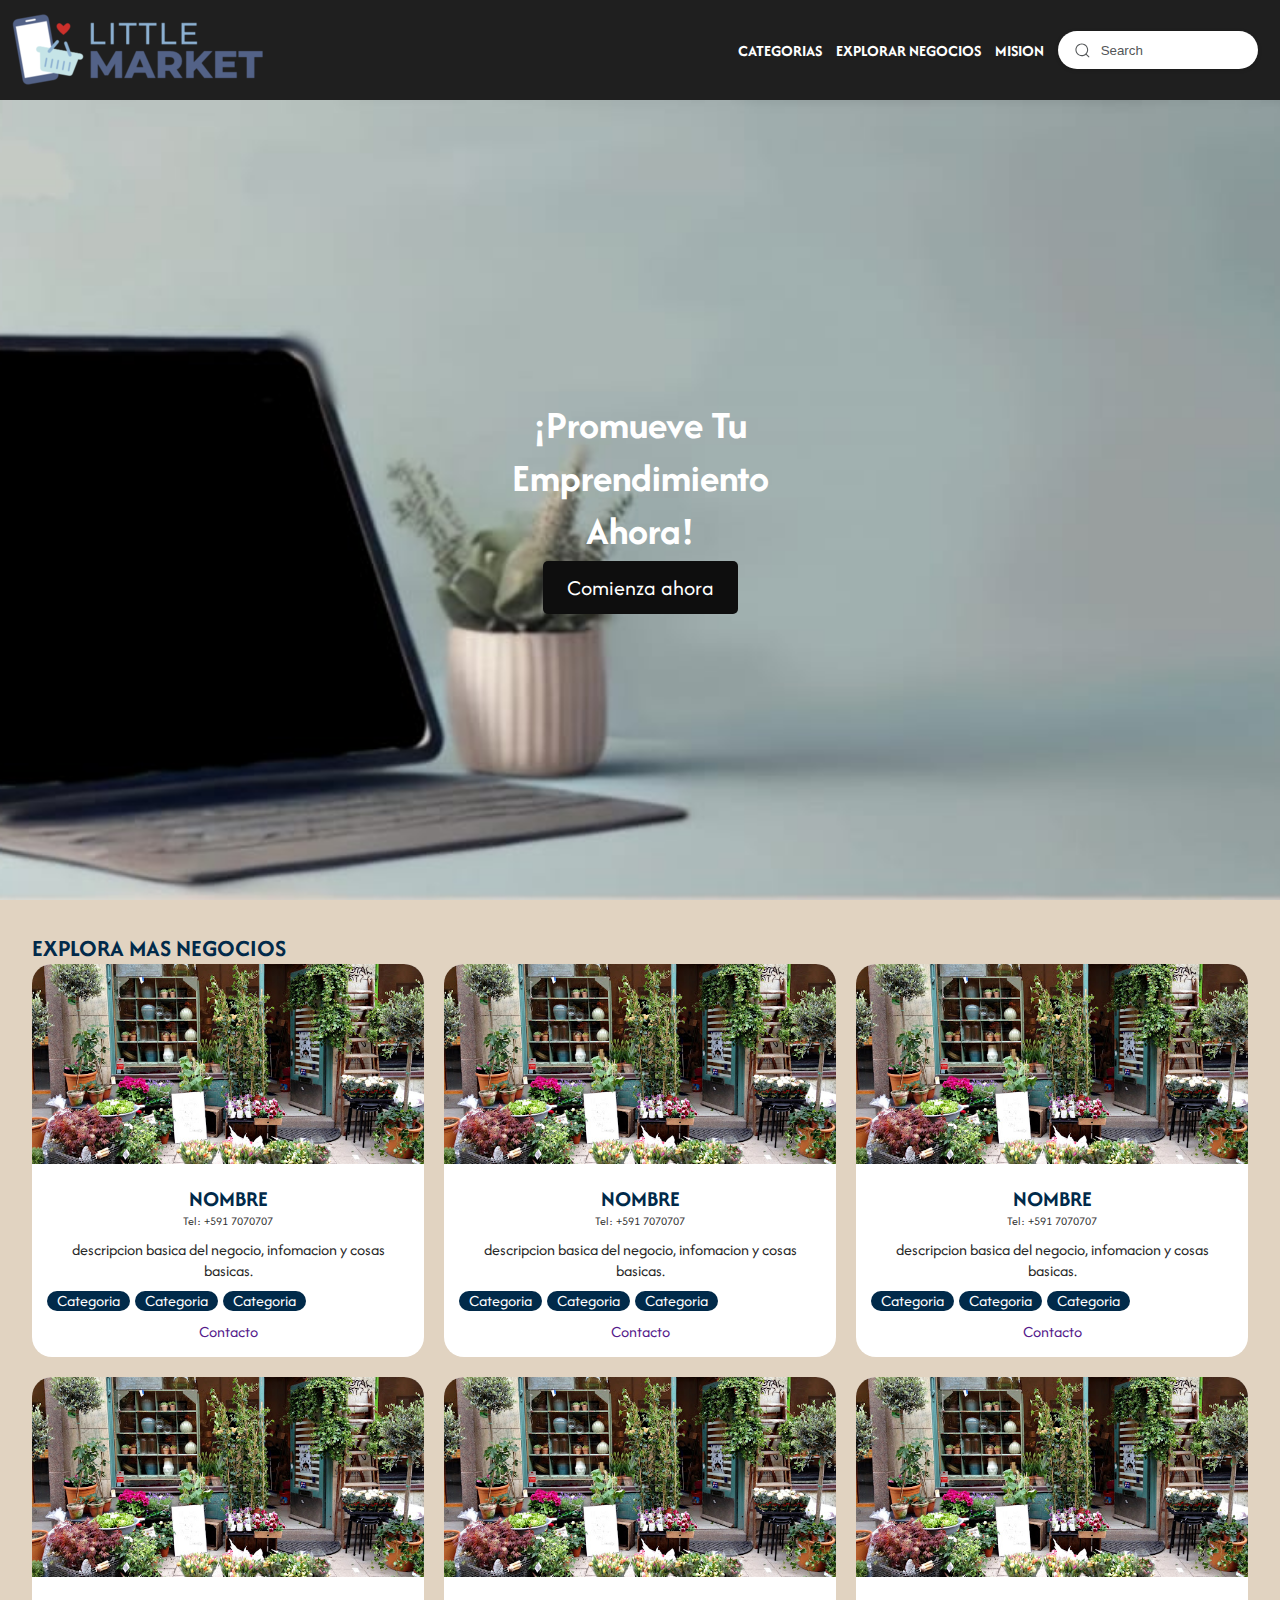
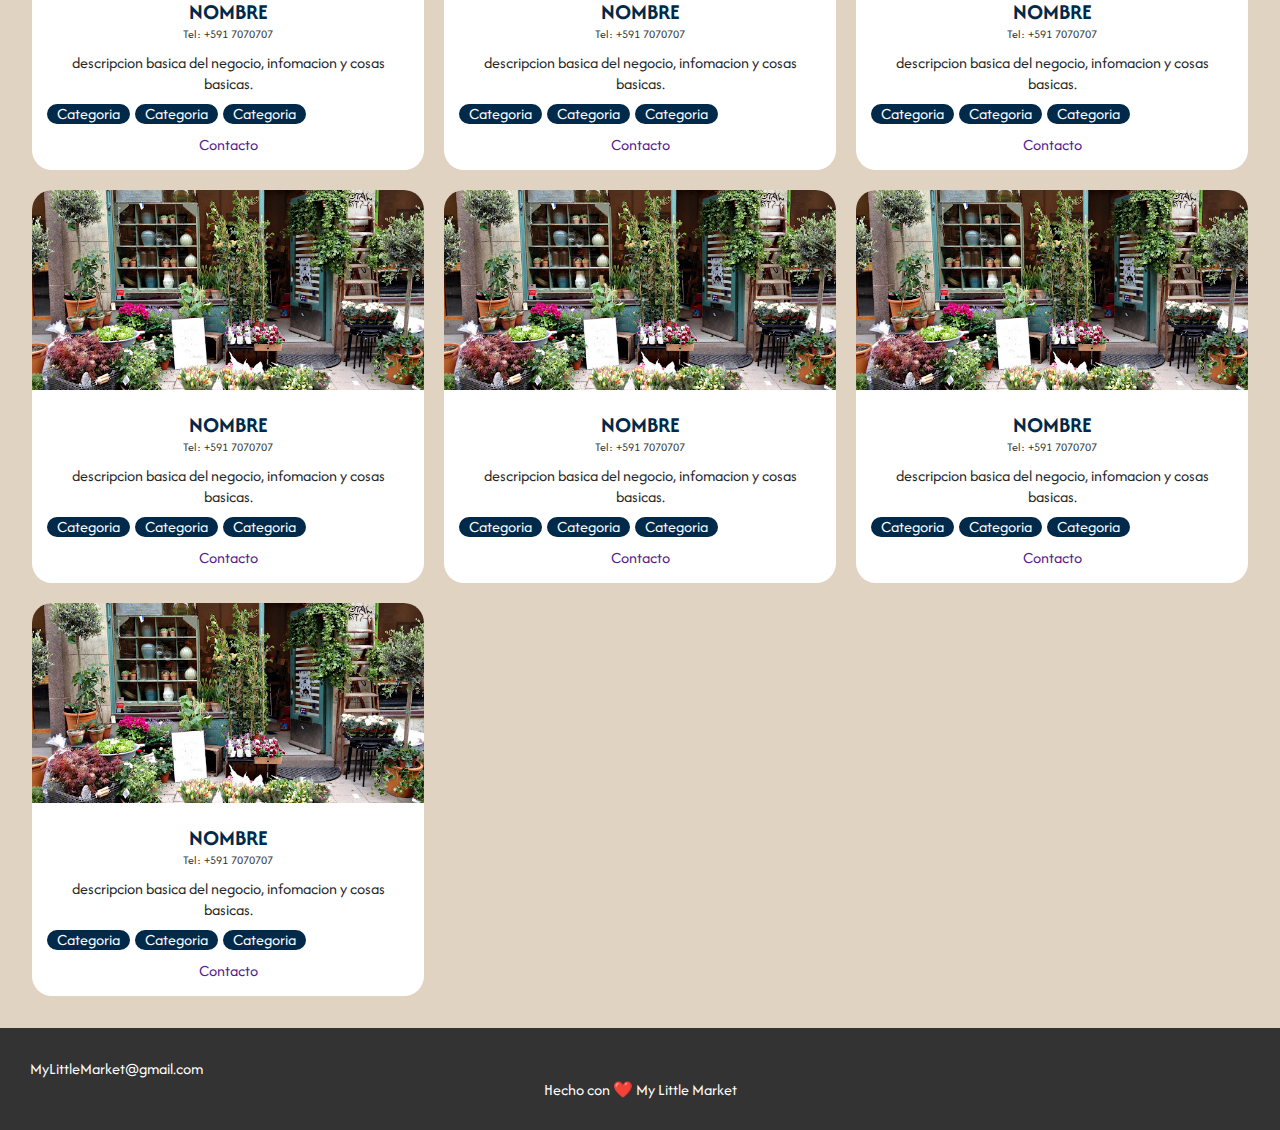
<file: index.html>
<!DOCTYPE html>
<html lang="es">
<head>
    <meta charset="UTF-8">
    <meta name="viewport" content="width=device-width, initial-scale=1.0">
    <title>My little Market</title>
    <link rel="stylesheet" href="style.css">
    <link rel="preconnect" href="https://fonts.googleapis.com">
<link rel="preconnect" href="https://fonts.gstatic.com" crossorigin>
<link href="https://fonts.googleapis.com/css2?family=Afacad:ital,wght@0,400..700;1,400..700&display=swap" rel="stylesheet">
  <link rel="icon" type="img-icon" href="favicon.ico">
</head>
<header>
    <div class="container">
        <img class="logo" src="logo_2.ico" width="auto"; height="auto" alt="myletras">
        <nav class="nav-desk">
            
            <ul>
                <li><a href="#" >CATEGORIAS</a></li>
                <li><a href="#" >EXPLORAR NEGOCIOS</a></li>
                <li><a href="#" >MISION</a></li>
    <form class="form">
        <label for="search">
            <input class="input" type="text" required="" placeholder="Search" id="search">
            <div class="fancy-bg"></div>
            <div class="search">
                <svg viewBox="0 0 24 24" aria-hidden="true" class="r-14j79pv r-4qtqp9 r-yyyyoo r-1xvli5t r-dnmrzs r-4wgw6l r-f727ji r-bnwqim r-1plcrui r-lrvibr">
                    <g>
                        <path d="M21.53 20.47l-3.66-3.66C19.195 15.24 20 13.214 20 11c0-4.97-4.03-9-9-9s-9 4.03-9 9 4.03 9 9 9c2.215 0 4.24-.804 5.808-2.13l3.66 3.66c.147.146.34.22.53.22s.385-.073.53-.22c.295-.293.295-.767.002-1.06zM3.5 11c0-4.135 3.365-7.5 7.5-7.5s7.5 3.365 7.5 7.5-3.365 7.5-7.5 7.5-7.5-3.365-7.5-7.5z"></path>
                    </g>
                </svg>
            </div>
            <button class="close-btn" type="reset">
                <svg xmlns="http://www.w3.org/2000/svg" class="h-5 w-5" viewBox="0 0 20 20" fill="currentColor">
                    <path fill-rule="evenodd" d="M4.293 4.293a1 1 0 011.414 0L10 8.586l4.293-4.293a1 1 0 111.414 1.414L11.414 10l4.293 4.293a1 1 0 01-1.414 1.414L10 11.414l-4.293 4.293a1 1 0 01-1.414-1.414L8.586 10 4.293 5.707a1 1 0 010-1.414z" clip-rule="evenodd"></path>
                </svg>
            </button>
        </label>
    </form>
            </ul>
        </nav>
        <nav class="nav-mobile">
            <ul>
                <li><a href="#" ><svg xmlns="http://www.w3.org/2000/svg" viewBox="0 0 512 512"><!--!Font Awesome Free 6.6.0 by @fontawesome - https://fontawesome.com License - https://fontawesome.com/license/free Copyright 2024 Fonticons, Inc.--><path fill="#ffffff" d="M500.3 7.3C507.7 13.3 512 22.4 512 32l0 144c0 26.5-28.7 48-64 48s-64-21.5-64-48s28.7-48 64-48l0-57L352 90.2 352 208c0 26.5-28.7 48-64 48s-64-21.5-64-48s28.7-48 64-48l0-96c0-15.3 10.8-28.4 25.7-31.4l160-32c9.4-1.9 19.1 .6 26.6 6.6zM74.7 304l11.8-17.8c5.9-8.9 15.9-14.2 26.6-14.2l61.7 0c10.7 0 20.7 5.3 26.6 14.2L213.3 304l26.7 0c26.5 0 48 21.5 48 48l0 112c0 26.5-21.5 48-48 48L48 512c-26.5 0-48-21.5-48-48L0 352c0-26.5 21.5-48 48-48l26.7 0zM192 408a48 48 0 1 0 -96 0 48 48 0 1 0 96 0zM478.7 278.3L440.3 368l55.7 0c6.7 0 12.6 4.1 15 10.4s.6 13.3-4.4 17.7l-128 112c-5.6 4.9-13.9 5.3-19.9 .9s-8.2-12.4-5.3-19.2L391.7 400 336 400c-6.7 0-12.6-4.1-15-10.4s-.6-13.3 4.4-17.7l128-112c5.6-4.9 13.9-5.3 19.9-.9s8.2 12.4 5.3 19.2zm-339-59.2c-6.5 6.5-17 6.5-23 0L19.9 119.2c-28-29-26.5-76.9 5-103.9c27-23.5 68.4-19 93.4 6.5l10 10.5 9.5-10.5c25-25.5 65.9-30 93.9-6.5c31 27 32.5 74.9 4.5 103.9l-96.4 99.9z"/></svg></a></li>
                <li><a href="#" ><svg xmlns="http://www.w3.org/2000/svg" viewBox="0 0 512 512"><!--!Font Awesome Free 6.6.0 by @fontawesome - https://fontawesome.com License - https://fontawesome.com/license/free Copyright 2024 Fonticons, Inc.--><path fill="#ffffff" d="M512 256c0 141.2-114.7 256-256 256C114.8 512 0 397.3 0 256S114.7 0 256 0s256 114.7 256 256zm-32 0c0-123.2-100.3-224-224-224C132.5 32 32 132.5 32 256s100.5 224 224 224 224-100.5 224-224zM160.9 124.6l86.9 37.1-37.1 86.9-86.9-37.1 37.1-86.9zm110 169.1l46.6 94h-14.6l-50-100-48.9 100h-14l51.1-106.9-22.3-9.4 6-14 68.6 29.1-6 14.3-16.5-7.1zm-11.8-116.3l68.6 29.4-29.4 68.3L230 246l29.1-68.6zm80.3 42.9l54.6 23.1-23.4 54.3-54.3-23.1 23.1-54.3z"/></svg></a></li>
                <li><a href="#" ><svg xmlns="http://www.w3.org/2000/svg" viewBox="0 0 512 512"><!--!Font Awesome Free 6.6.0 by @fontawesome - https://fontawesome.com License - https://fontawesome.com/license/free Copyright 2024 Fonticons, Inc.--><path fill="#ffffff" d="M448 256A192 192 0 1 0 64 256a192 192 0 1 0 384 0zM0 256a256 256 0 1 1 512 0A256 256 0 1 1 0 256zm256 80a80 80 0 1 0 0-160 80 80 0 1 0 0 160zm0-224a144 144 0 1 1 0 288 144 144 0 1 1 0-288zM224 256a32 32 0 1 1 64 0 32 32 0 1 1 -64 0z"/></svg></a></li>
    
            </ul>
            
        </nav>
    </div> 
    <form class="form form-mobile">
        <label for="search">
            <input class="input" type="text" required="" placeholder="Search" id="search">
            <div class="fancy-bg"></div>
            <div class="search">
                <svg viewBox="0 0 24 24" aria-hidden="true" class="r-14j79pv r-4qtqp9 r-yyyyoo r-1xvli5t r-dnmrzs r-4wgw6l r-f727ji r-bnwqim r-1plcrui r-lrvibr">
                    <g>
                        <path d="M21.53 20.47l-3.66-3.66C19.195 15.24 20 13.214 20 11c0-4.97-4.03-9-9-9s-9 4.03-9 9 4.03 9 9 9c2.215 0 4.24-.804 5.808-2.13l3.66 3.66c.147.146.34.22.53.22s.385-.073.53-.22c.295-.293.295-.767.002-1.06zM3.5 11c0-4.135 3.365-7.5 7.5-7.5s7.5 3.365 7.5 7.5-3.365 7.5-7.5 7.5-7.5-3.365-7.5-7.5z"></path>
                    </g>
                </svg>
            </div>
            <button class="close-btn" type="reset">
                <svg xmlns="http://www.w3.org/2000/svg" class="h-5 w-5" viewBox="0 0 20 20" fill="currentColor">
                    <path fill-rule="evenodd" d="M4.293 4.293a1 1 0 011.414 0L10 8.586l4.293-4.293a1 1 0 111.414 1.414L11.414 10l4.293 4.293a1 1 0 01-1.414 1.414L10 11.414l-4.293 4.293a1 1 0 01-1.414-1.414L8.586 10 4.293 5.707a1 1 0 010-1.414z" clip-rule="evenodd"></path>
                </svg>
            </button>
        </label>
    </form>
</header>

    <section class="banner">
        <div class="banner__text">
            <h1>¡Promueve Tu Emprendimiento Ahora!</h1>
        <a href=https://forms.gle/R6Rtn51wVk1WqmDdA class="button">Comienza ahora</a>
        </div>
        
    </section>

    <section class="negocios container">
        <h2>EXPLORA MAS NEGOCIOS</h2>
        <div class="negocios-grid">
            <div class="negocio-card">
                <a href="page1.html"></a>
                <img src="store.JPG"  width="200px"; height="200px" alt="Negocio 1">
                <div class="negocio-card__text">
                    <h3>NOMBRE</h3>
                    <p class="phone">Tel: +591 7070707</p>
                    <p class="description">descripcion basica del negocio, infomacion y cosas basicas.</p>
                    <div class="categories">
                        <span>Categoria</span>
                        <span>Categoria</span>
                        <span>Categoria</span>
                    </div>
                    <a href="" >Contacto</a>
                </div>
                
            </div><div class="negocio-card">
                <a href="page1.html"></a>
                <img src="store.JPG"  width="200px"; height="200px" alt="Negocio 1">
                <div class="negocio-card__text">
                    <h3>NOMBRE</h3>
                    <p class="phone">Tel: +591 7070707</p>
                    <p class="description">descripcion basica del negocio, infomacion y cosas basicas.</p>
                    <div class="categories">
                        <span>Categoria</span>
                        <span>Categoria</span>
                        <span>Categoria</span>
                    </div>
                    <a href="" >Contacto</a>
                </div>
                
            </div><div class="negocio-card">
                <a href="page1.html"></a>
                <img src="store.JPG"  width="200px"; height="200px" alt="Negocio 1">
                <div class="negocio-card__text">
                    <h3>NOMBRE</h3>
                    <p class="phone">Tel: +591 7070707</p>
                    <p class="description">descripcion basica del negocio, infomacion y cosas basicas.</p>
                    <div class="categories">
                        <span>Categoria</span>
                        <span>Categoria</span>
                        <span>Categoria</span>
                    </div>
                    <a href="" >Contacto</a>
                </div>
                
            </div><div class="negocio-card">
                <a href="page1.html"></a>
                <img src="store.JPG"  width="200px"; height="200px" alt="Negocio 1">
                <div class="negocio-card__text">
                    <h3>NOMBRE</h3>
                    <p class="phone">Tel: +591 7070707</p>
                    <p class="description">descripcion basica del negocio, infomacion y cosas basicas.</p>
                    <div class="categories">
                        <span>Categoria</span>
                        <span>Categoria</span>
                        <span>Categoria</span>
                    </div>
                    <a href="" >Contacto</a>
                </div>
                
            </div><div class="negocio-card">
                <a href="page1.html"></a>
                <img src="store.JPG"  width="200px"; height="200px" alt="Negocio 1">
                <div class="negocio-card__text">
                    <h3>NOMBRE</h3>
                    <p class="phone">Tel: +591 7070707</p>
                    <p class="description">descripcion basica del negocio, infomacion y cosas basicas.</p>
                    <div class="categories">
                        <span>Categoria</span>
                        <span>Categoria</span>
                        <span>Categoria</span>
                    </div>
                    <a href="" >Contacto</a>
                </div>
                
            </div><div class="negocio-card">
                <a href="page1.html"></a>
                <img src="store.JPG"  width="200px"; height="200px" alt="Negocio 1">
                <div class="negocio-card__text">
                    <h3>NOMBRE</h3>
                    <p class="phone">Tel: +591 7070707</p>
                    <p class="description">descripcion basica del negocio, infomacion y cosas basicas.</p>
                    <div class="categories">
                        <span>Categoria</span>
                        <span>Categoria</span>
                        <span>Categoria</span>
                    </div>
                    <a href="" >Contacto</a>
                </div>
                
            </div><div class="negocio-card">
                <a href="page1.html"></a>
                <img src="store.JPG"  width="200px"; height="200px" alt="Negocio 1">
                <div class="negocio-card__text">
                    <h3>NOMBRE</h3>
                    <p class="phone">Tel: +591 7070707</p>
                    <p class="description">descripcion basica del negocio, infomacion y cosas basicas.</p>
                    <div class="categories">
                        <span>Categoria</span>
                        <span>Categoria</span>
                        <span>Categoria</span>
                    </div>
                    <a href="" >Contacto</a>
                </div>
                
            </div><div class="negocio-card">
                <a href="page1.html"></a>
                <img src="store.JPG"  width="200px"; height="200px" alt="Negocio 1">
                <div class="negocio-card__text">
                    <h3>NOMBRE</h3>
                    <p class="phone">Tel: +591 7070707</p>
                    <p class="description">descripcion basica del negocio, infomacion y cosas basicas.</p>
                    <div class="categories">
                        <span>Categoria</span>
                        <span>Categoria</span>
                        <span>Categoria</span>
                    </div>
                    <a href="" >Contacto</a>
                </div>
                
            </div><div class="negocio-card">
                <a href="page1.html"></a>
                <img src="store.JPG"  width="200px"; height="200px" alt="Negocio 1">
                <div class="negocio-card__text">
                    <h3>NOMBRE</h3>
                    <p class="phone">Tel: +591 7070707</p>
                    <p class="description">descripcion basica del negocio, infomacion y cosas basicas.</p>
                    <div class="categories">
                        <span>Categoria</span>
                        <span>Categoria</span>
                        <span>Categoria</span>
                    </div>
                    <a href="" >Contacto</a>
                </div>
                
            </div><div class="negocio-card">
                <a href="page1.html"></a>
                <img src="store.JPG"  width="200px"; height="200px" alt="Negocio 1">
                <div class="negocio-card__text">
                    <h3>NOMBRE</h3>
                    <p class="phone">Tel: +591 7070707</p>
                    <p class="description">descripcion basica del negocio, infomacion y cosas basicas.</p>
                    <div class="categories">
                        <span>Categoria</span>
                        <span>Categoria</span>
                        <span>Categoria</span>
                    </div>
                    <a href="" >Contacto</a>
                </div>
                
            </div>
        </div>
    </section>
    <footer>
        <p>MyLittleMarket@gmail.com</p>
        <div class="copy" >
            <span>Hecho con ❤️ My Little Market</span></div>
    </footer>
</body>
</html>
</file>
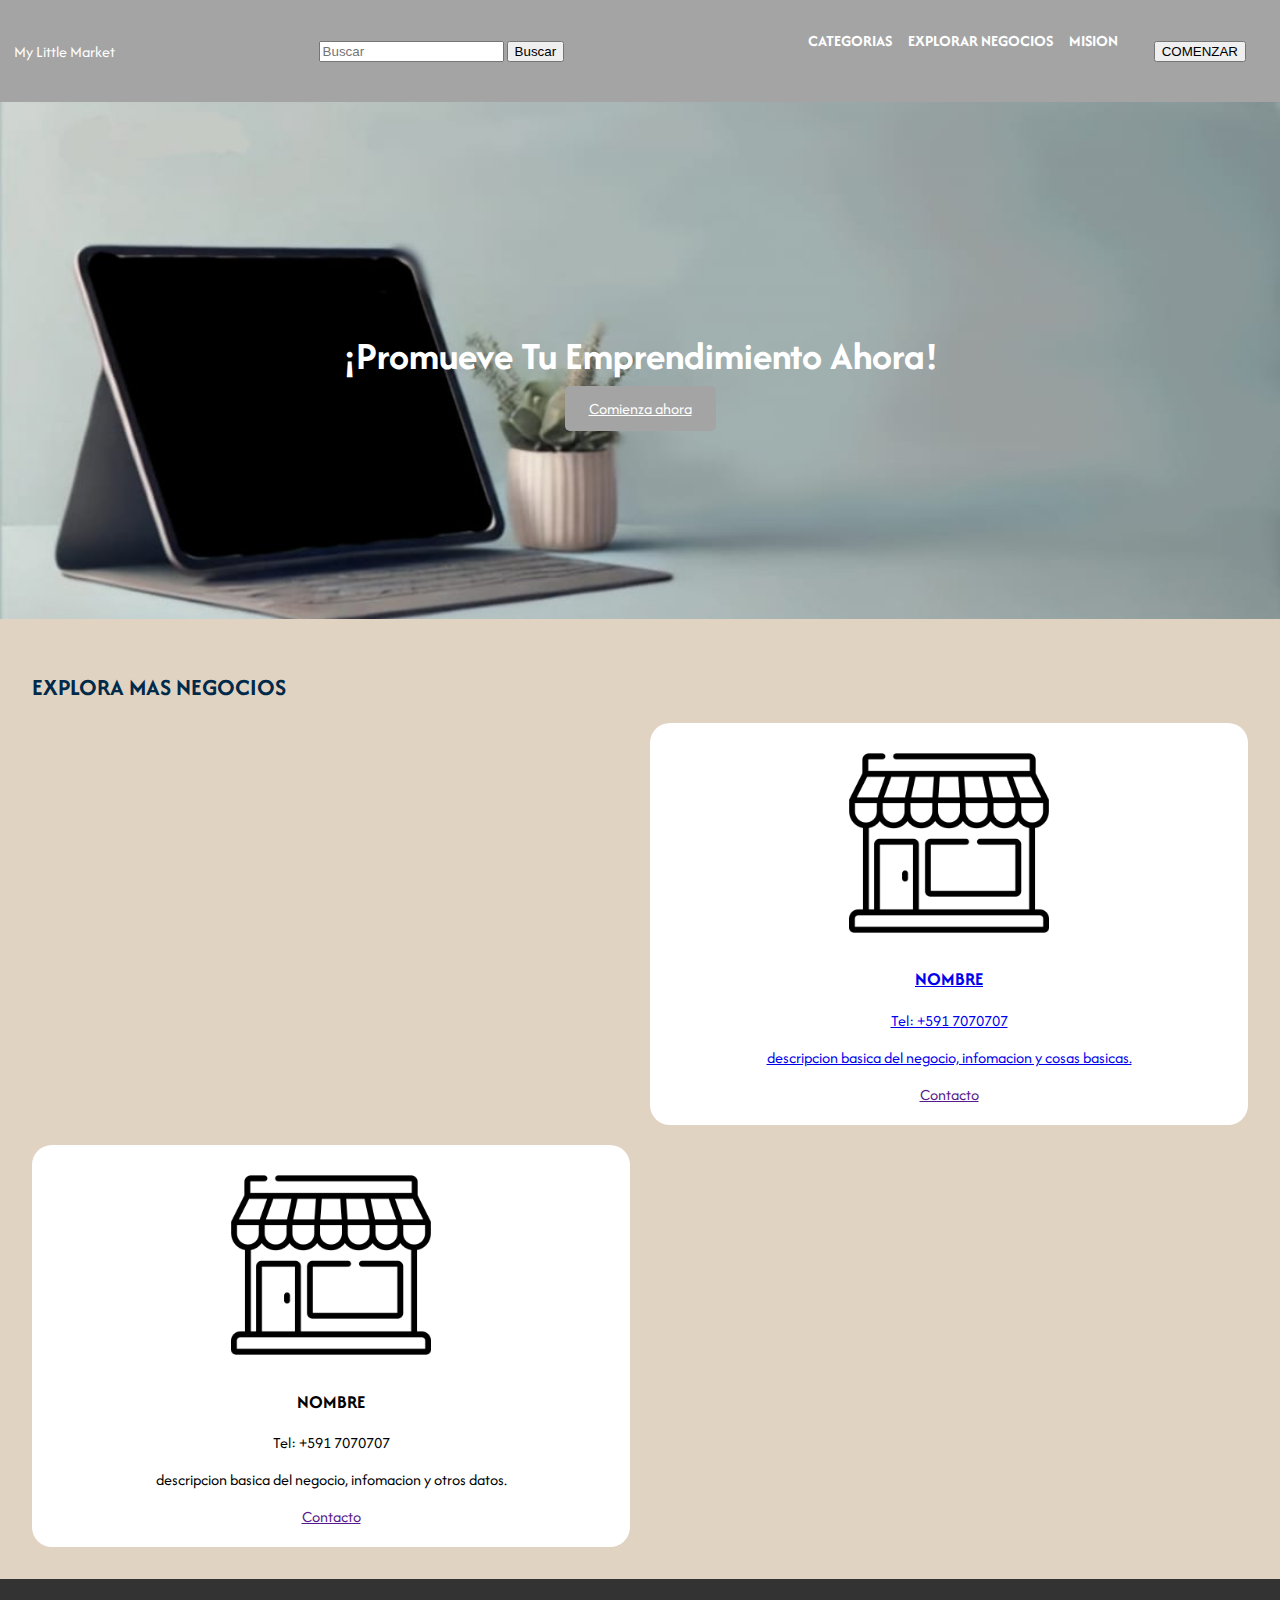
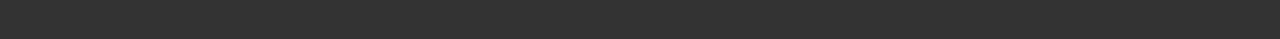
<file: My little market/index.html>
<!DOCTYPE html>
<html lang="es">
<head>
    <meta charset="UTF-8">
    <meta name="viewport" content="width=device-width, initial-scale=1.0">
    <title>My little Market</title>
    <link rel="stylesheet" href="style.css">
    <link rel="preconnect" href="https://fonts.googleapis.com">
<link rel="preconnect" href="https://fonts.gstatic.com" crossorigin>
<link href="https://fonts.googleapis.com/css2?family=Afacad:ital,wght@0,400..700;1,400..700&display=swap" rel="stylesheet">
</head>
<header> 
    <nav>
        <div class="logo">My Little Market</div>
        <div class="search-container">
            <input type="text" placeholder="Buscar" class="search-input">
            <button class="search-button">Buscar</button>
        </div>
        <ul>
            <li><a href="" >CATEGORIAS</a></li>
            <li><a href="" >EXPLORAR NEGOCIOS</a></li>
            <li><a href="" >MISION</a></li>
            <a href="" class="buttoncom"><button>COMENZAR</button></a>
        </ul>
    </nav>
</header>

    <section class="banner">
        <h1>¡Promueve Tu Emprendimiento Ahora!</h1>
        <a href=https://forms.gle/R6Rtn51wVk1WqmDdA class="button">Comienza ahora</a>
    </section>

    <section class="negocios">
        <h2>EXPLORA MAS NEGOCIOS</h2>
        <div class="negocios-grid">
            <a href="page.html">
                <div class="negocio-card">
                    <img src="store.png"  width="200px"; height="200px" alt="Negocio 1">
                    <h3>NOMBRE</h3>
                    <p>Tel: +591 7070707</p>
                    <p>descripcion basica del negocio, infomacion y cosas basicas.</p>
                    <a href="" >Contacto</a>
                </div>
            </a>
           

            <div class="negocio-card">
                <img src="store.png" width="200px"; height="200px" alt="Negocio 2">
                <h3>NOMBRE</h3>
                <p>Tel: +591 7070707</p>
                <p>descripcion basica del negocio, infomacion y otros datos.</p>
                <a href="" >Contacto</a>
            </div>
        </div>
    </section>
    <footer>
    </footer>
</body>
</html>
</file>
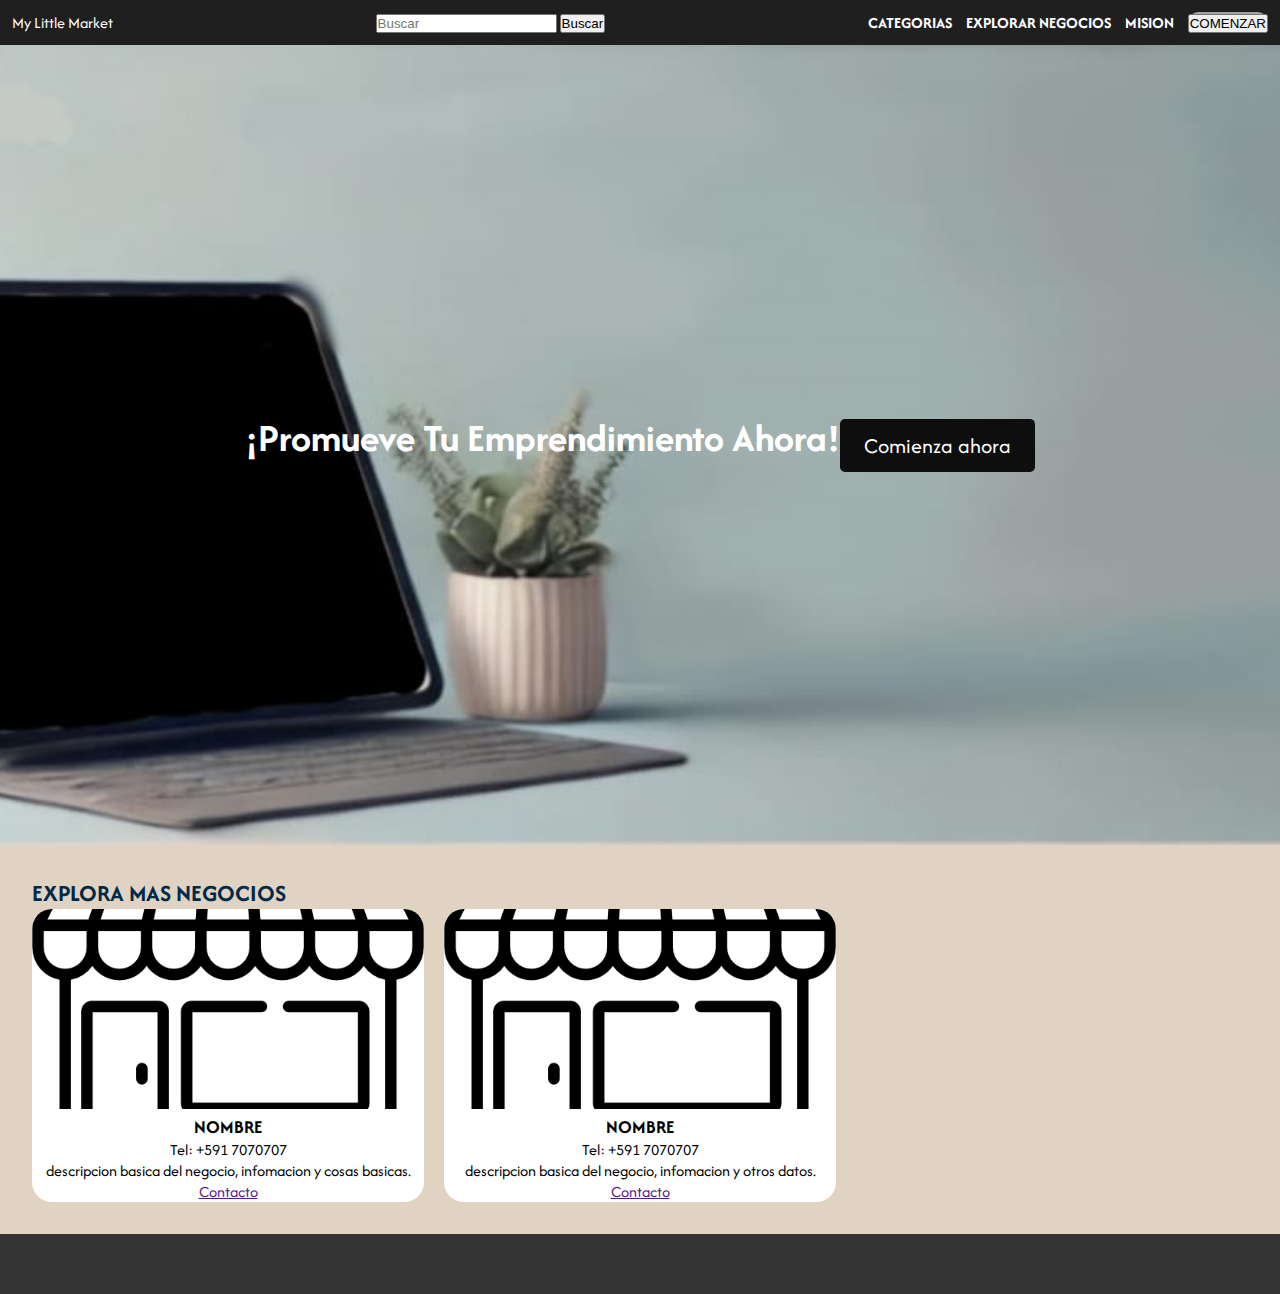
<file: mlm.html>
<!DOCTYPE html>
<html lang="es">
<head>
    <meta charset="UTF-8">
    <meta name="viewport" content="width=device-width, initial-scale=1.0">
    <title>My little Market</title>
    <link rel="stylesheet" href="style.css">
    <link rel="preconnect" href="https://fonts.googleapis.com">
<link rel="preconnect" href="https://fonts.gstatic.com" crossorigin>
<link href="https://fonts.googleapis.com/css2?family=Afacad:ital,wght@0,400..700;1,400..700&display=swap" rel="stylesheet">
</head>
<header> 
    <nav>
        <div class="logo">My Little Market</div>
        <div class="search-container">
            <input type="text" placeholder="Buscar" class="search-input">
            <button class="search-button">Buscar</button>
        </div>
        <ul>
            <li><a href="" >CATEGORIAS</a></li>
            <li><a href="" >EXPLORAR NEGOCIOS</a></li>
            <li><a href="" >MISION</a></li>
            <a href="" class="buttoncom"><button>COMENZAR</button></a>
        </ul>
    </nav>
</header>

    <section class="banner">
        <h1>¡Promueve Tu Emprendimiento Ahora!</h1>
        <a href=https://forms.gle/R6Rtn51wVk1WqmDdA class="button">Comienza ahora</a>
    </section>

    <section class="negocios">
        <h2>EXPLORA MAS NEGOCIOS</h2>
        <div class="negocios-grid">
            <div class="negocio-card">
                <img src="store.png"  width="200px"; height="200px" alt="Negocio 1">
                <h3>NOMBRE</h3>
                <p>Tel: +591 7070707</p>
                <p>descripcion basica del negocio, infomacion y cosas basicas.</p>
                <a href="" >Contacto</a>
            </div>

            <div class="negocio-card">
                <img src="store.png" width="200px"; height="200px" alt="Negocio 2">
                <h3>NOMBRE</h3>
                <p>Tel: +591 7070707</p>
                <p>descripcion basica del negocio, infomacion y otros datos.</p>
                <a href="" >Contacto</a>
            </div>
        </div>
    </section>
    <footer>
    </footer>
</body>
</html>
</file>
<file: style.css>
.afacad > {
    font-family: "Afacad", sans-serif;
    font-size: 25px;
    font-weight: weight 30px;
    font-style: normal;
}  

body {
    font-family: "Afacad", sans-serif;
    margin: 0;
    padding: 0;
    background-color: #E1D3C1;
}

*{
  box-sizing: border-box;
  padding: 0;
  margin: 0;
}
.container{
  max-width: 1280px;
  width: 100%;
  padding: 10px;
  margin: 0 auto;
}
.myletras  {
    display: flex;
}
header{
  background-color: #1f1f1f;
}
header .container{
  display: flex;
  justify-content: space-between;
  align-items: center;
}

nav {
    
    padding: 12px;
    color: white;
    display: flex;
    justify-content: space-between;
    align-items: center;
}


.form {
    --input-text-color: #fff;
    --input-bg-color: #fff;
    --focus-input-bg-color: transparent;
    --text-color: #535658;
    --active-color: #1b9bee;
    --width-of-input: 200px;
    --inline-padding-of-input: 1rem;
    --gap: 0.9rem;
  }
  .form {
    font-size: 0.9rem;
    display: flex;
    gap: 0.5rem;
    align-items: center;
    width: var(--width-of-input);
    position: relative;
    isolation: isolate;
  }
  .form-mobile {
    display: none;
  }
  
  .fancy-bg {
    position: absolute;
    width: 100%;
    inset: 0;
    background: var(--input-bg-color);
    border-radius: 30px;
    height: 100%;
    z-index: -1;
    pointer-events: none;
    box-shadow: rgba(0, 0, 0, 0.16) 0px 1px 4px;
  }

.image-container {
    position: left;
}

.corner-image {
    position: absolute;
    top: 0;
    left: 0;
    width: auto; 
    height: auto;
    margin: 5px; 
}

  label {
    width: 100%;
    padding: 0.8em;
    padding-inline: var(--inline-padding-of-input);
    display: flex;
    align-items: center;
  }
  
  .search,.close-btn {
    position: absolute;
  }
 
  .search {
    fill: var(--text-color);
    left: var(--inline-padding-of-input);
  }
 
  svg {
    width: 17px;
    display: block;
  }

  .close-btn {
    border: none;
    right: var(--inline-padding-of-input);
    box-sizing: border-box;
    display: flex;
    align-items: center;
    justify-content: center;
    color: #fff;
    padding: 0.1em;
    width: 20px;
    height: 20px;
    border-radius: 50%;
    background: var(--active-color);
    opacity: 0;
    visibility: hidden;
  }

  .input {
    color: var(--input-text-color);
    width: 100%;
    margin-inline: min(2em,calc(var(--inline-padding-of-input) + var(--gap)));
    background: none;
    border: none;
  }
  
  .input:focus {
    outline: none;
  }
  
  .input::placeholder {
    color: var(--text-color)
  }

  .input:focus ~ .fancy-bg {
    border: 1px solid var(--active-color);
    background: var(--focus-input-bg-color);
  }
  
  .input:focus ~ .search {
    fill: var(--active-color);
  }

  .input:valid ~ .close-btn {
    opacity: 1;
    visibility: visible;
  }

nav ul {
    list-style-type: none;
    display: flex;
    align-items: center;
    gap: 14px;
}

.buttoncom {
    padding: auto;
    background-color: #A4A4A4;
    color: white;
    border: none;
    border-radius: 30px;
}

nav ul li a {
    font-weight: bold;
    color: white;
    text-decoration: none;
}

.banner {
  display: flex;
  justify-content: center;
  align-items: center;
    background-color: #f4f4f4;
    height: 800px;
    text-align: center;
    background-image: url('banner.jpeg');
    background-size: cover;
    background-position: center;
    color: #ffffff;
}
.banner .banner__text{
  width: 350px;
}

.banner h1 {
    font-size: 40px;
    margin-bottom: 16px;
    text-decoration: none;
}

.button {
  text-decoration: none;
  font-size: 22px;
    padding: 12px 24px;
    background-color: #0e0e0e;
    color: white;
    border: none;
    border-radius: 5px;
    align-items: center;
}

.negocios {
    padding: 32px;
    text-align: left;
    color: #012A4A;
}

.negocios-grid {
    display: grid;
    gap: 20px;
    color: #000000;
    text-decoration: none;
}

.negocio-card {
    background-color: white;
    border-radius: 20px;
    text-align: center;
    overflow: hidden;

}

.negocio-card img {
  width: 100%;
  height: 200px;
  object-fit: cover;
}
.negocio-card__text{
  padding: 15px;
}
.negocio-card__text h3{
  color: #012A4A;
  font-size: 22px;
}

.negocio-card__text .phone {
  color: #333;
  font-size: 12px;
}
.negocio-card__text .description {
  color: #282828;
  font-size: 16px;
  padding: 10px 0;
}

.negocio-card__text .categories{
  display: flex;
  gap: 5px;
  justify-content: flex-start;
  padding-bottom: 10px;
}
.negocio-card__text .categories span{
  height: 20px;
  background-color: #012A4A;
  border-radius: 20px;
  line-height: 20px;
  padding: 0 10px;
  color: white;
}
.negocio-card__text a{
  text-decoration: none;
}



footer {
    background-color: #333;
    padding: 30px;
    color: #fff;
}
.copy{
  display: flex;
  justify-content: center;
}

@media only screen and (min-width: 600px) {
  .negocios-grid{
    grid-template-columns: repeat(2, 1fr);
  }
}
@media only screen and (min-width: 901px) {
  .nav-desk {
    display: block;
  }
  .nav-mobile{
    display: none;
  }
}
@media only screen and (min-width: 1200px) {
  .negocios-grid{
    grid-template-columns: repeat(3, 1fr);
  }
}

@media only screen and (max-width: 900px) {
  header{
    padding-bottom: 10px;
  }
  .nav-desk {
    display: none;
  }
  .nav-mobile{
    display: block;
  }
  .nav-mobile ul{
    display: flex;
    justify-content: space-between;
    align-items: center;

  }
  .form-mobile {
    width: 130px;
    margin: 0 auto;
    display: block;
  }
  .logo{
    width: 150px;
  }
}
@media only screen and (max-width: 600px) {
  .banner{
    height: 450px;

  }
}
</file>
<file: My little market/style.css>
.afacad> {
    font-family: "Afacad", sans-serif;
    font-size: 25px;
    font-weight: weight 30px;
    font-style: normal;
  }  

body {
    font-family: "Afacad", sans-serif;
    margin: 0;
    padding: 0;
    background-color: #E1D3C1;
}

nav {
    background-color: #A4A4A4;
    padding: 14px;
    color: white;
    display: flex;
    justify-content: space-between;
    align-items: center;
}

nav ul {
    list-style-type: none;
    display: flex;
    gap: 16px;
}

.buttoncom {
    padding: 10px 20px;
    background-color: #A4A4A4;
    color: white;
    border: none;
    border-radius: 30px;
}

nav ul li a {
    font-weight: bold;
    color: white;
    text-decoration: none;
}

.banner {
    background-color: #f4f4f4;
    padding: 200px;
    text-align: center;
    background-image: url('banner.jpeg');
    background-size: cover;
    background-position: center;
    color: #ffffff;
}

.banner h1 {
    font-size: 40px;
    margin-bottom: 16px;
    text-decoration: none;
}

.button {
    padding: 12px 24px;
    background-color: #A4A4A4;
    color: white;
    border: none;
    border-radius: 5px;
    align-items: center;
}

.negocios {
    padding: 32px;
    text-align: left;
    color: #012A4A;
}

.negocios-grid {
    display: grid;
    grid-template-columns: repeat(2, 2fr);
    gap: 20px;
    color: #000000;
    text-decoration: none;
}

.negocio-card {
    background-color: white;
    padding: 20px;
    border-radius: 20px;
    text-align: center;
}

.negocio-card img {
    width: 480;
    height: 310;
}

footer {
    background-color: #333;
    padding: 30px;
}
</file>
